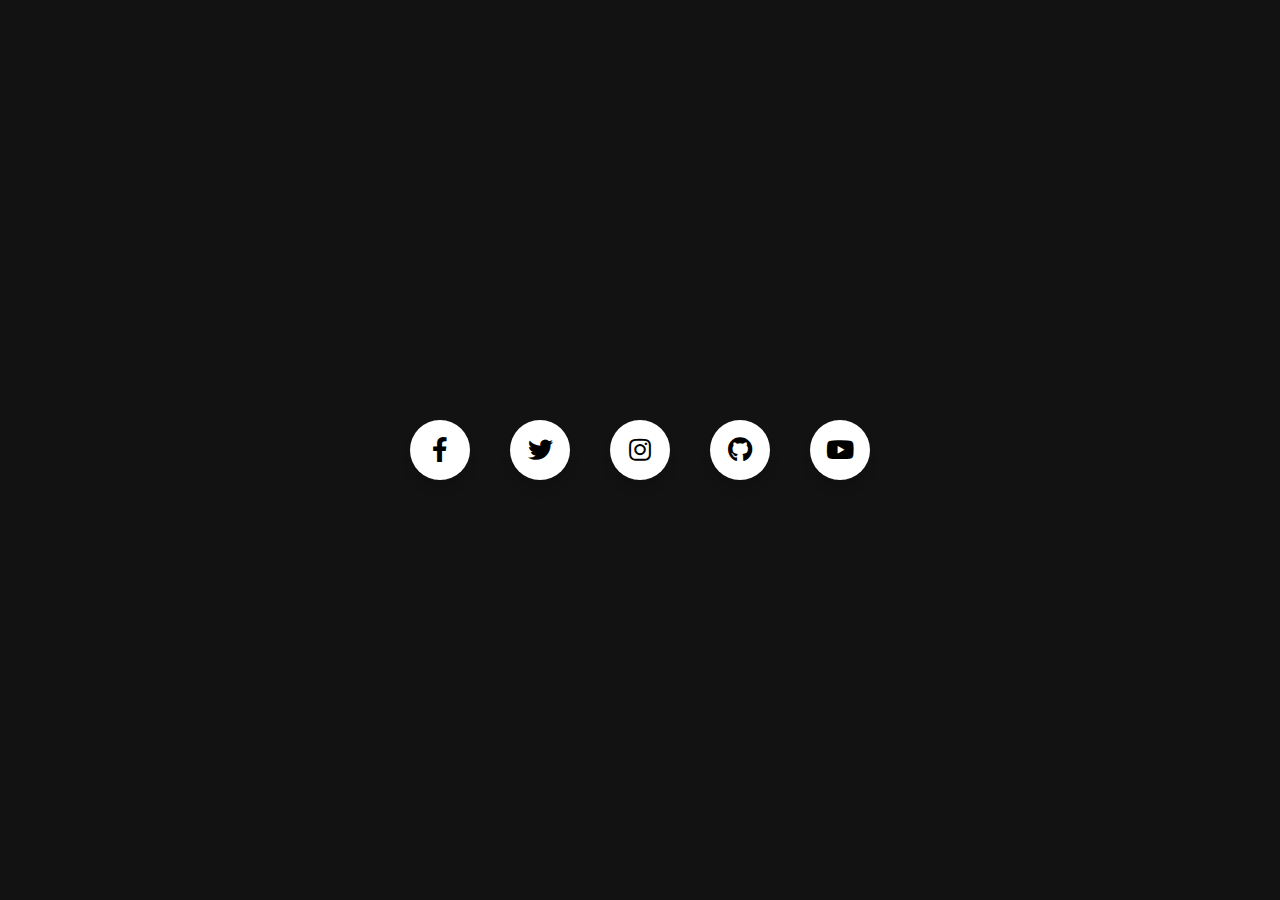
<file: FILMES/CONTATOS/contatos.html>
<!DOCTYPE html>
<!-- Created By CodingNepal -->
<html lang="en" dir="ltr">
   <head>
      <meta charset="utf-8">
      <title>FilmeNet - Contatos</title>
      <link rel="stylesheet" href="conatos.css">
      <link rel="stylesheet" href="https://cdnjs.cloudflare.com/ajax/libs/font-awesome/5.15.3/css/all.min.css"/>
      <link rel="shortcut icon" href="../IMGS/favicon.ico" type="image/x-icon">
   </head>
   <body>
      <div class="wrapper">
         <div class="icon facebook">
            <div class="tooltip">
               Facebook
            </div>
            <span><i class="fab fa-facebook-f"></i></span>
         </div>
         <div class="icon twitter">
            <div class="tooltip">
               Twitter
            </div>
            <span><i class="fab fa-twitter"></i></span>
         </div>
         <div class="icon instagram">
            <div class="tooltip">
               Instagram
            </div>
            <span><i class="fab fa-instagram"></i></span>
         </div>
         <div class="icon github">
            <div class="tooltip">
               Github
            </div>
            <span><i class="fab fa-github"></i></span>
         </div>
         <div class="icon youtube">
            <div class="tooltip">
               YouTube
            </div>
            <span><i class="fab fa-youtube"></i></span>
         </div>
      </div>
   </body>
</html>
</file>
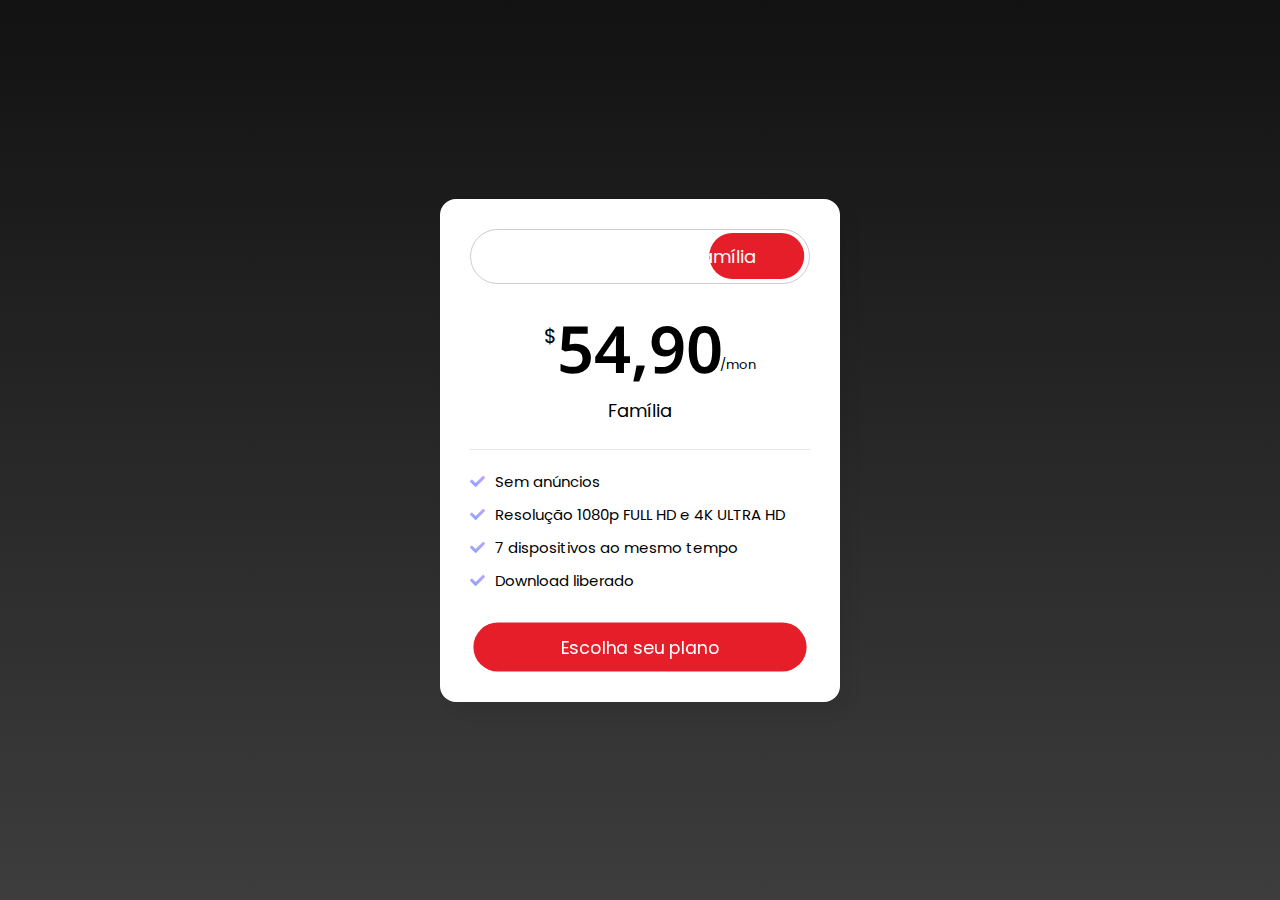
<file: FILMES/PAGINA INICAL/planos.html>
<!DOCTYPE html>
<!-- Coding By CodingNepal - youtube.com/codingnepal -->
<html lang="pt-br">
<head>
  <meta charset="UTF-8">
  <meta name="viewport" content="width=device-width, initial-scale=1.0">
  <title>FilmeNet</title>
  <link rel="stylesheet" href="style.css">
  <link rel="stylesheet" href="https://cdnjs.cloudflare.com/ajax/libs/font-awesome/5.15.3/css/all.min.css"/>
  <link rel="shortcut icon" href="../IMGS/favicon.ico" type="image/x-icon">
</head>
<body>
  <div class="wrapper">
    <input type="radio" name="slider" id="tab-1">
    <input type="radio" name="slider" id="tab-2" checked>
    <input type="radio" name="slider" id="tab-3">
    <header>
      <label for="tab-1" class="tab-1">Básico</label>
      <label for="tab-2" class="tab-2">Padrão</label>
      <label for="tab-3" class="tab-3">Família</label>
      <div class="slider"></div>
    </header>
    <div class="card-area">
      <div class="cards">
        <div class="row row-1">
          <div class="price-details">
            <span class="price">19,90</span>
            <p>Básico</p>
          </div>
          <ul class="features">
            <li><i class="fas fa-check"></i><span>Sem anúncios</span></li>
            <li><i class="fas fa-check"></i><span>Resolução 1080p FULL HD</span></li>
            <li><i class="fas fa-check"></i><span>2 dispositivos ao mesmo tempo</span></li>
            <li><i class="fas fa-check"></i><span>Download liberado</span></li>
          </ul>
        </div>
        <div class="row">
          <div class="price-details">
            <span class="price">34,90</span>
            <p>Padrão</p>
          </div>
          <ul class="features">
            <li><i class="fas fa-check"></i><span>Sem anúncios</span></li>
            <li><i class="fas fa-check"></i><span>Resolução 1080p FULL HD e 4K ULTRA HD</span></li>
            <li><i class="fas fa-check"></i><span>4 dispositivos ao mesmo tempo</span></li>
            <li><i class="fas fa-check"></i><span>Download liberado</span></li>
          </ul>
        </div>
        <div class="row">
          <div class="price-details">
            <span class="price">54,90</span>
            <p>Família</p>
          </div>
          <ul class="features">
            <li><i class="fas fa-check"></i><span>Sem anúncios</span></li>
            <li><i class="fas fa-check"></i><span>Resolução 1080p FULL HD e 4K ULTRA HD</span></li>
            <li><i class="fas fa-check"></i><span>7 dispositivos ao mesmo tempo</span></li>
            <li><i class="fas fa-check"></i><span>Download liberado</span></li>
          </ul>
        </div>
      </div>
    </div>
    <button>Escolha seu plano</button>

  </div>
  

</body>
</html>
</file>
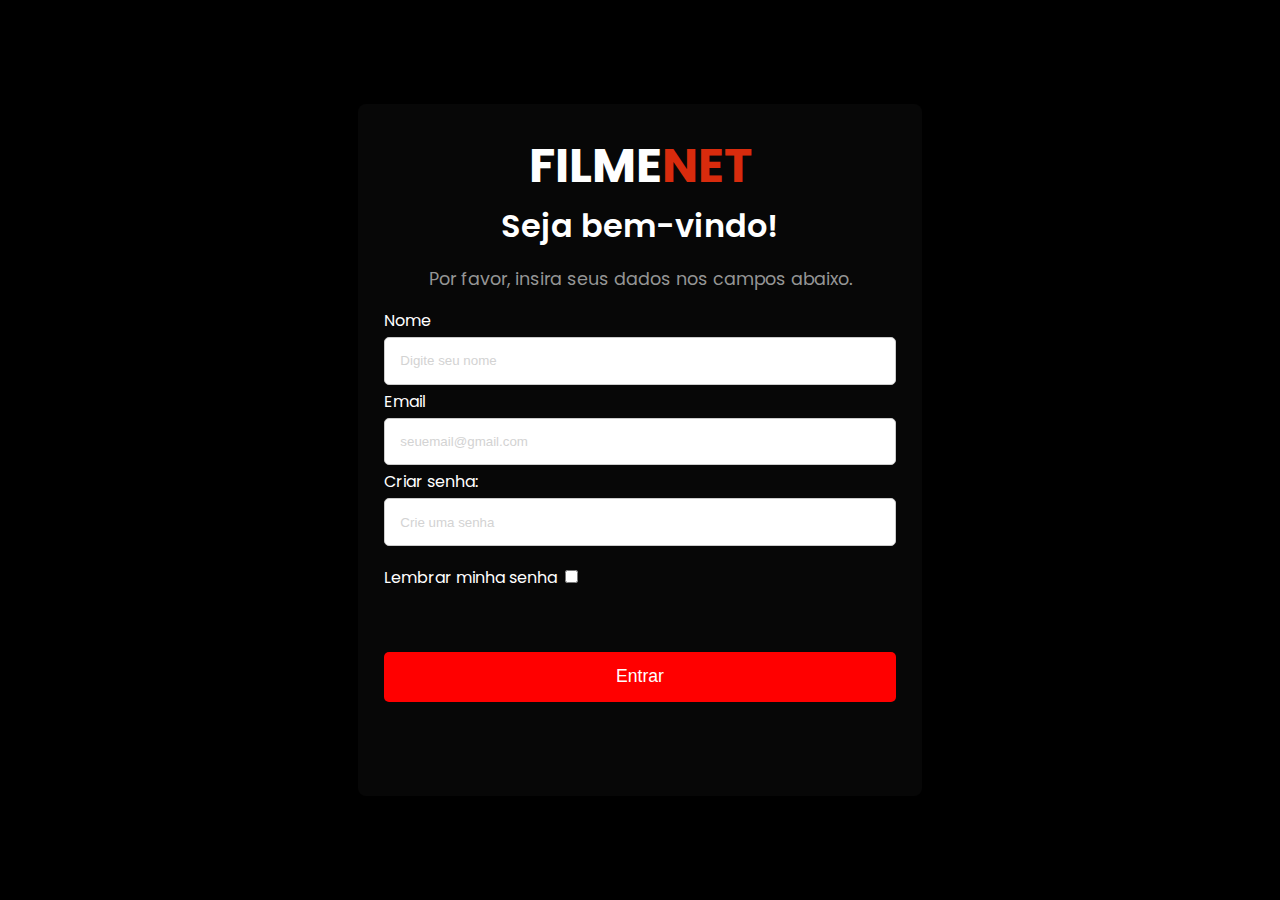
<file: FILMES/TELA DE CADASTRO/cadastro.html>
<!DOCTYPE html>
<html lang="pt-br">
<head>
    <meta charset="UTF-8">
    <meta name="viewport" content="width=device-width, initial-scale=1.0">
    <title>FilmeNet &#8226; Login</title>
    <link rel="stylesheet" href="cadastro.css">
    <link rel="shortcut icon" href="../IMGS/favicon.ico" type="image/x-icon">
    <link rel="stylesheet" href="https://cdnjs.cloudflare.com/ajax/libs/font-awesome/6.5.2/css/all.min.css" integrity="sha512-SnH5WK+bZxgPHs44uWIX+LLJAJ9/2PkPKZ5QiAj6Ta86w+fsb2TkcmfRyVX3pBnMFcV7oQPJkl9QevSCWr3W6A==" crossorigin="anonymous" referrerpolicy="no-referrer" />
    <style>
        .error {
            border: 2px solid red;
        }
        .error-message {
            color: #D82B0D;
            display: none;
        }
    </style>
</head>
<body>
    <div class="tela-login">
        <div class="logo"><span id="branco">FILME</span>NET</div>
        <div class="campo-login">
            <span id="text-title">Seja bem-vindo!</span>
            <span id="text-span">Por favor, insira seus dados nos campos abaixo.</span>
        </div>

        <form action="#" method="post" onsubmit="return false;" id="form">
            <div class="inputs-group">
                <label for="nome">Nome</label>
                <input type="text" name="nome" id="nome" placeholder="Digite seu nome">
                <span id="nomeRequired" class="error-message"><i class="fa-solid fa-circle-exclamation"></i> Obrigatório</span>

                <label for="email">Email</label>
                <input type="email" name="email" id="email" placeholder="seuemail@gmail.com">
                <span id="emailRequired" class="error-message"><i class="fa-solid fa-circle-exclamation"></i> Email inválido</span>

                <label for="nova-senha">Criar senha:</label>
                <input type="password" name="nova-senha" id="nova-senha" placeholder="Crie uma senha">
                <span id="senhaRequired" class="error-message"><i class="fa-solid fa-circle-exclamation"></i> Senha deve ter pelo menos 4 caracteres</span>

                <span id="text-senha">Lembrar minha senha <input type="checkbox" name="lembrar-senha" id="lembrar-senha"></span>
            </div>
        </form>

        <footer class="footer-login">
            <button id="btn-login" onclick="entrar()">Entrar</button>
        </footer>
    </div>

    <script>
        function entrar() {
            // Obtém os elementos do formulário
            var nome = document.getElementById('nome');
            var email = document.getElementById('email');
            var senha = document.getElementById('nova-senha');
            var nomeRequired = document.getElementById('nomeRequired');
            var emailRequired = document.getElementById('emailRequired');
            var senhaRequired = document.getElementById('senhaRequired');

            // Limpa os erros anteriores
            nome.classList.remove('error');
            email.classList.remove('error');
            senha.classList.remove('error');
            nomeRequired.style.display = 'none';
            emailRequired.style.display = 'none';
            senhaRequired.style.display = 'none';

            // Valida o nome
            var nomeValido = nome.value.trim() !== "";
            if (!nomeValido) {
                nome.classList.add('error');
                nomeRequired.style.display = 'inline';
            }

            // Valida o email
            var emailValido = email.value.includes('@');
            if (!emailValido) {
                email.classList.add('error');
                emailRequired.style.display = 'inline';
            }

            // Valida a senha
            var senhaValida = senha.value.length >= 4;
            if (!senhaValida) {
                senha.classList.add('error');
                senhaRequired.style.display = 'inline';
            }

            // Se todos os campos são válidos, o formulário pode ser enviado
            if (nomeValido && emailValido && senhaValida) {
                console.log('Formulário pode ser enviado');
                // Exemplo: você pode enviar o formulário usando AJAX aqui, se necessário
            }
        }
    </script>
</body>
</html>
</file>
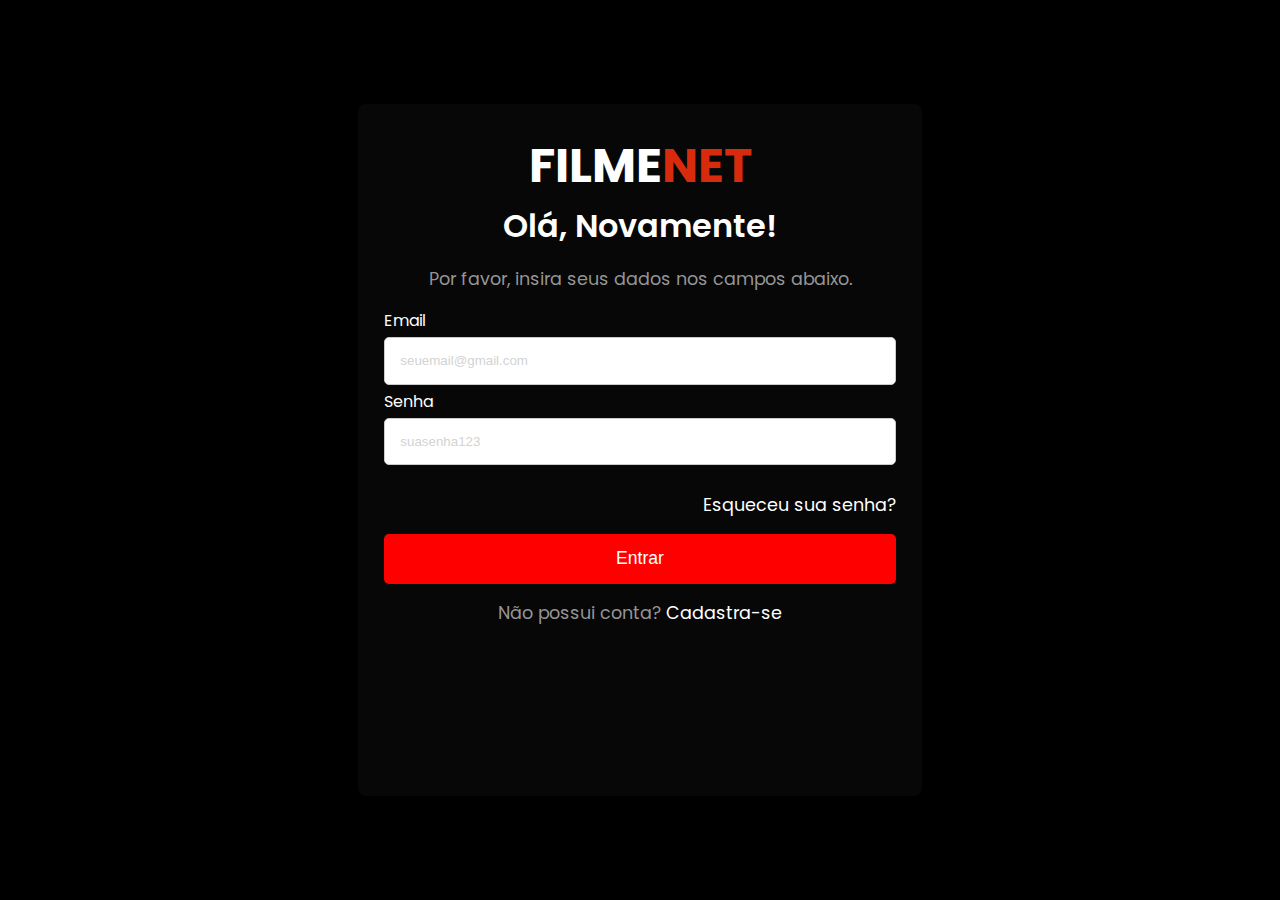
<file: FILMES/TELA DE LOGIN/login.html>
<!DOCTYPE html>
<html lang="pt-br">
<head>
    <meta charset="UTF-8">
    <meta name="viewport" content="width=device-width, initial-scale=1.0">
    <title>FilmeNet &#8226; Login</title>
    <link rel="stylesheet" href="login.css">
    <script src="login.js"></script>
    <link rel="shortcut icon" href="../IMGS/favicon.ico" type="image/x-icon">
    <script src="login.js"></script>
    <link rel="stylesheet" href="https://cdnjs.cloudflare.com/ajax/libs/font-awesome/6.5.2/css/all.min.css" integrity="sha512-SnH5WK+bZxgPHs44uWIX+LLJAJ9/2PkPKZ5QiAj6Ta86w+fsb2TkcmfRyVX3pBnMFcV7oQPJkl9QevSCWr3W6A==" crossorigin="anonymous" referrerpolicy="no-referrer" />
</head>
<style>
    #senhaRequired,
    #emailRequired {
        color: #D82B0D;
        display: none;
    }

    .input-error{
        color: #D82B0D;
    }
</style>

<body>
    
    <div class="tela-login">
        <div class="logo"><span id="branco">FILME</span>NET</div>
        <div class="campo-login">
            <span id="text-title">Olá, Novamente!</span>
            <span id="text-span">Por favor, insira seus dados nos campos abaixo.</span>
        </div>

        <form action="#" method="post" id="form" onsubmit="logar()">
            <div class="inputs-group">
                <label for="email">Email</label>
                <input type="email" name="email" id="email" placeholder="seuemail@gmail.com" required>
                <span id="emailRequired"><i class="fa-solid fa-circle-exclamation"></i> Obrigatório</span>
                <label for="senha">Senha</label>
                <input type="password" name="senha" id="senha" placeholder="suasenha123" required>
                <span id="senhaRequired"><i class="fa-solid fa-circle-exclamation"></i> Senha inválida</span>
            </div>
        </form>

        <footer class="footer-login">
            <span id="text-forgot"><a href="#">Esqueceu sua senha?</a></span>
            <button id="btn-login">Entrar</button>
            <span id="text-span">Não possui conta? <a href="../TELA DE CADASTRO/cadastro.html">Cadastra-se</a></span>
        </footer>
    </div>
</body>
</html>
</file>
<file: FILMES/CONTATOS/conatos.css>
@import url('https://fonts.googleapis.com/css?family=Poppins:400,500,600,700&display=swap');
*{
  margin: 0;
  padding: 0;
  box-sizing: border-box;
  font-family: 'Poppins', sans-serif;
}
html,body{
  display: grid;
  height: 100%;
  width: 100%;
  place-items: center;
 background-color: #121212;
}
.wrapper{
  display: inline-flex;
}
.wrapper .icon{
  margin: 0 20px;
  text-align: center;
  cursor: pointer;
  display: flex;
  align-items: center;
  justify-content: center;
  flex-direction: column;
  position: relative;
  z-index: 2;
  transition: 0.4s cubic-bezier(0.68, -0.55, 0.265, 1.55);
}
.wrapper .icon span{
  display: block;
  height: 60px;
  width: 60px;
  background: #fff;
  border-radius: 50%;
  position: relative;
  z-index: 2;
  box-shadow: 0px 10px 10px rgba(0,0,0,0.1);
  transition: 0.4s cubic-bezier(0.68, -0.55, 0.265, 1.55);
}
.wrapper .icon span i{
  line-height: 60px;
  font-size: 25px;
}
.wrapper .icon .tooltip{
  position: absolute;
  top: 0;
  z-index: 1;
  background: #fff;
  color: #fff;
  padding: 10px 18px;
  font-size: 20px;
  font-weight: 500;
  border-radius: 25px;
  opacity: 0;
  pointer-events: none;
  box-shadow: 0px 10px 10px rgba(0,0,0,0.1);
  transition: 0.4s cubic-bezier(0.68, -0.55, 0.265, 1.55);
}
.wrapper .icon:hover .tooltip{
  top: -70px;
  opacity: 1;
  pointer-events: auto;
}
.icon .tooltip:before{
  position: absolute;
  content: "";
  height: 15px;
  width: 15px;
  background: #fff;
  left: 50%;
  bottom: -6px;
  transform: translateX(-50%) rotate(45deg);
  transition: 0.4s cubic-bezier(0.68, -0.55, 0.265, 1.55);
}
.wrapper .icon:hover span{
  color: #fff;
}
.wrapper .icon:hover span,
.wrapper .icon:hover .tooltip{
  text-shadow: 0px -1px 0px rgba(0,0,0,0.4);
}
.wrapper .facebook:hover span,
.wrapper .facebook:hover .tooltip,
.wrapper .facebook:hover .tooltip:before{
  background: #e51e2a;
  
}
.wrapper .twitter:hover span,
.wrapper .twitter:hover .tooltip,
.wrapper .twitter:hover .tooltip:before{
  background: #e51e2a;
  
}
.wrapper .instagram:hover span,
.wrapper .instagram:hover .tooltip,
.wrapper .instagram:hover .tooltip:before{
  background: #e51e2a;
  
}
.wrapper .github:hover span,
.wrapper .github:hover .tooltip,
.wrapper .github:hover .tooltip:before{
  background: #e51e2a;
  
}
.wrapper .youtube:hover span,
.wrapper .youtube:hover .tooltip,
.wrapper .youtube:hover .tooltip:before{
  background: #e51e2a;
  
}
</file>
<file: FILMES/PAGINA INICAL/style.css>
@import url('https://fonts.googleapis.com/css2?family=Noto+Sans:wght@700&family=Poppins:wght@400;500;600&display=swap');
*{
margin: 0;
padding: 0;
box-sizing: border-box;
font-family: "Poppins", sans-serif;
}
body{
display: flex;
align-items: center;
justify-content: center;
min-height: 100vh;
background: linear-gradient(#121212 0%, #3d3d3d 100%);
background-image: url(../IMGS/Design\ sem\ nome\ 
1
1.png);
background-repeat: no-repeat;
background-size: 100%;
background-position: center;
background-image: 10%;
height: 100vh;

}
.wrapper{
width: 400px;
background: #fff;
border-radius: 16px;
padding: 30px;
box-shadow: 10px 10px 15px rgba(0,0,0,0.05);
text-align: center;
}
.wrapper header{
height: 55px;
display: flex;
align-items: center;
border: 1px solid #ccc;
border-radius: 30px;
position: relative;
}
header label{
height: 100%;
z-index: 2;
width: 30%;
display: flex;
cursor: pointer;
font-size: 18px;
position: relative;
align-items: center;
justify-content: center;
transition: color 0.3s ease;
}
#tab-1
~ header .tab-1,
#tab-2
~ header .tab-2,
#tab-3
~ header .tab-3{
color: #fff;
}
header label
(2){
width: 40%;
}
header .slider{
position: absolute;
height: 85%;
border-radius: inherit;
background: linear-gradient(145deg, #e51e2a 0%, #e51e2a 100%);
transition: all 0.3s ease;
}
#tab-1
~ header .slider{
left: 0%;
width: 90px;
transform: translateX(5%);
}
#tab-2
~ header .slider{
left: 50%;
width: 120px;
transform: translateX(-50%);
}
#tab-3
~ header .slider{
left: 100%;
width: 95px;
transform: translateX(-105%);
}
.wrapper input[type="radio"]{
display: none;
}
.card-area{
overflow: hidden;
}
.card-area .cards{
display: flex;
width: 300%;
}
.cards .row{
width: 33.4%;
}
.cards .row-1{
transition: all 0.3s ease;
}
#tab-1
~ .card-area .cards .row-1{
margin-left: 0%;
}
#tab-2
~ .card-area .cards .row-1{
margin-left: -33.4%;
}
#tab-3
~ .card-area .cards .row-1{
margin-left: -66.8%;
}
.row .price-details{
margin: 20px 0;
text-align: center;
padding-bottom: 25px;
border-bottom: 1px solid #e6e6e6;
}
.price-details .price{
font-size: 65px;
font-weight: 600;
position: relative;
font-family: 'Noto Sans', sans-serif;
}
.price-details .price::before,
.price-details .price::after{
position: absolute;
font-weight: 400;
font-family: "Poppins", sans-serif;
}
.price-details .price::before{
content: "$";
left: -13px;
top: 17px;
font-size: 20px;
}
.price-details .price::after{
content: "/mon";
right: -33px;
bottom: 17px;
font-size: 13px;
}
.price-details p{
font-size: 18px;
margin-top: 5px;
}
.row .features li{
display: flex;
font-size: 15px;
list-style: none;
margin-bottom: 10px;
align-items: center;
}
.features li i{
background: linear-gradient(#D5A3FF 0%, #77A5F8 100%);
background-clip: text;
-webkit-background-clip: text;
-webkit-text-fill-color: transparent;
}
.features li span{
margin-left: 10px;
}
.wrapper button{
width: 100%;
border-radius: 25px;
border: none;
outline: none;
height: 50px;
font-size: 18px;
color: #fff;
cursor: pointer;
margin-top: 20px;
background: linear-gradient(145deg, #e51e2a 0%, #e51e2a 100%);
transition: transform 0.3s ease;
}
.wrapper button
{
transform: scale(0.98);
}
</file>
<file: FILMES/TELA DE CADASTRO/cadastro.css>
@import url('https://fonts.googleapis.com/css2?family=Poppins:ital,wght@0,100;0,200;0,300;0,400;0,500;0,600;0,700;0,800;0,900;1,100;1,200;1,300;1,400;1,500;1,600;1,700;1,800;1,900&family=Rubik+Maps&display=swap');

body{
    margin: 0;
    padding: 0;
    box-sizing: border-box;
    display: flex;
    justify-content: center;
    align-items: center;
    height: 100vh;
    font-family: "Poppins", sans-serif;
    background: black;
    user-select: none;
}

#text-title{
    font-weight: 600;
    font-size: 2rem;
    color: white;
}

#text-span{
    font-size: 1.1rem;
    color: #959595;
}

.campo-login{
    display: flex;
    flex-direction: column;
    gap: 1rem;
}

.tela-login{
    background-color: rgba(70, 70, 70, 0.102);
    height: 40rem;
    width: 32rem;
    border-radius: 0.5rem;
    padding: 2%;
    text-align: center;
}

.inputs-group{
    margin-top: 1rem;
    height: 13rem;
    display: flex;
    flex-direction: column;
    text-align: left;
    gap: 0.25rem;
}

label{
    color: white;
}

#required{
    color: #D82B0D;
}

#nome::placeholder,
#email::placeholder,
#nova-senha::placeholder{
    color: #ccc;
    opacity: 85%;
}

#nome,
#email,
#nova-senha{
    border: 1px solid #ccc;
    padding: 3%;
    border-radius: 5px;
}

.footer-login{
    display: flex;
    flex-direction: column;
    gap: 1rem;
}

#btn-login{
    border: none;
}

#lembrar-senha{
    font-size: 1.1rem;
    margin-top: 10px;
}

#text-senha{
    color: white;
    margin-top: 10px;
}

a{
    color: white;
    text-decoration: none;
}

a:hover{
    text-decoration: underline;
}

#btn-login{
    padding: 2.8%;
    border-radius: 5px;
    background-color: red;
    color: white;
    font-size: 1.1rem;
    cursor: pointer;
    margin-top: 8.5rem;
}

.logo{
    font-size: 3rem;
    color: #D82B0D;
    font-weight: 700;
}

#branco{
    color: white;
}

@media screen and (max-width: 570px){
    
    .tela-login{
        width: 28rem;
        height: 36rem;
        padding: 4%;
        margin: 5em 4.5em;
    }
    
    #email,
    #senha{
        width: 20rem;
    }
}

@media screen and (max-width: 515px) {
    #email,
    #senha{
        width: 19.5rem;
        margin-right: 12px;
    }
}

@media screen and (max-width: 400px) {
    #email,
    #senha{
        width: 15rem;
        margin-right: 12px;
    }
}
</file>
<file: FILMES/TELA DE LOGIN/login.css>
@import url('https://fonts.googleapis.com/css2?family=Poppins:ital,wght@0,100;0,200;0,300;0,400;0,500;0,600;0,700;0,800;0,900;1,100;1,200;1,300;1,400;1,500;1,600;1,700;1,800;1,900&family=Rubik+Maps&display=swap');

body{
    margin: 0;
    padding: 0;
    box-sizing: border-box;
    display: flex;
    justify-content: center;
    align-items: center;
    height: 100vh;
    font-family: "Poppins", sans-serif;
    background: black;
    user-select: none;
}

#text-title{
    font-weight: 600;
    font-size: 2rem;
    color: white;
}

#text-span{
    font-size: 1.1rem;
    color: #959595;
}

.campo-login{
    display: flex;
    flex-direction: column;
    gap: 1rem;
}

.tela-login{
    background-color: #4646461a;
    height: 40rem;
    width: 32rem;
    border-radius: 0.5rem;
    padding: 2%;
    text-align: center;
}

.inputs-group{
    margin-top: 1rem;
    height: 13rem;
    display: flex;
    flex-direction: column;
    text-align: left;
    gap: 0.25rem;
}

label{
    color: white;
}

#email::placeholder,
#senha::placeholder{
    color: #ccc;
    opacity: 85%;
}

#email,
#senha{
    border: 1px solid #ccc;
    padding: 3%;
    border-radius: 5px;
}

.footer-login{
    display: flex;
    flex-direction: column;
    gap: 1rem;
}

#btn-login{
    border: none;
}

#text-forgot{
    font-size: 1.1rem;
    text-align: end;
    margin-top: -24px;
}

a{
    color: white;
    text-decoration: none;
}

a:hover{
    text-decoration: underline;
}

#btn-login{
    padding: 2.8%;
    border-radius: 5px;
    background-color: red;
    color: white;
    font-size: 1.1rem;
    cursor: pointer;
}

.logo{
    font-size: 3rem;
    color: #D82B0D;
    font-weight: 700;
}

#branco{
    color: white;
}

@media screen and (max-width: 570px){
    
    .tela-login{
        width: 28rem;
        height: 36rem;
        padding: 4%;
        margin: 5em 4.5em;
    }
    
    #email,
    #senha{
        width: 20rem;
    }
}

@media screen and (max-width: 515px) {
    #email,
    #senha{
        width: 19.5rem;
        margin-right: 12px;
    }
}

@media screen and (max-width: 400px) {
    #email,
    #senha{
        width: 15rem;
        margin-right: 12px;
    }
}
</file>
